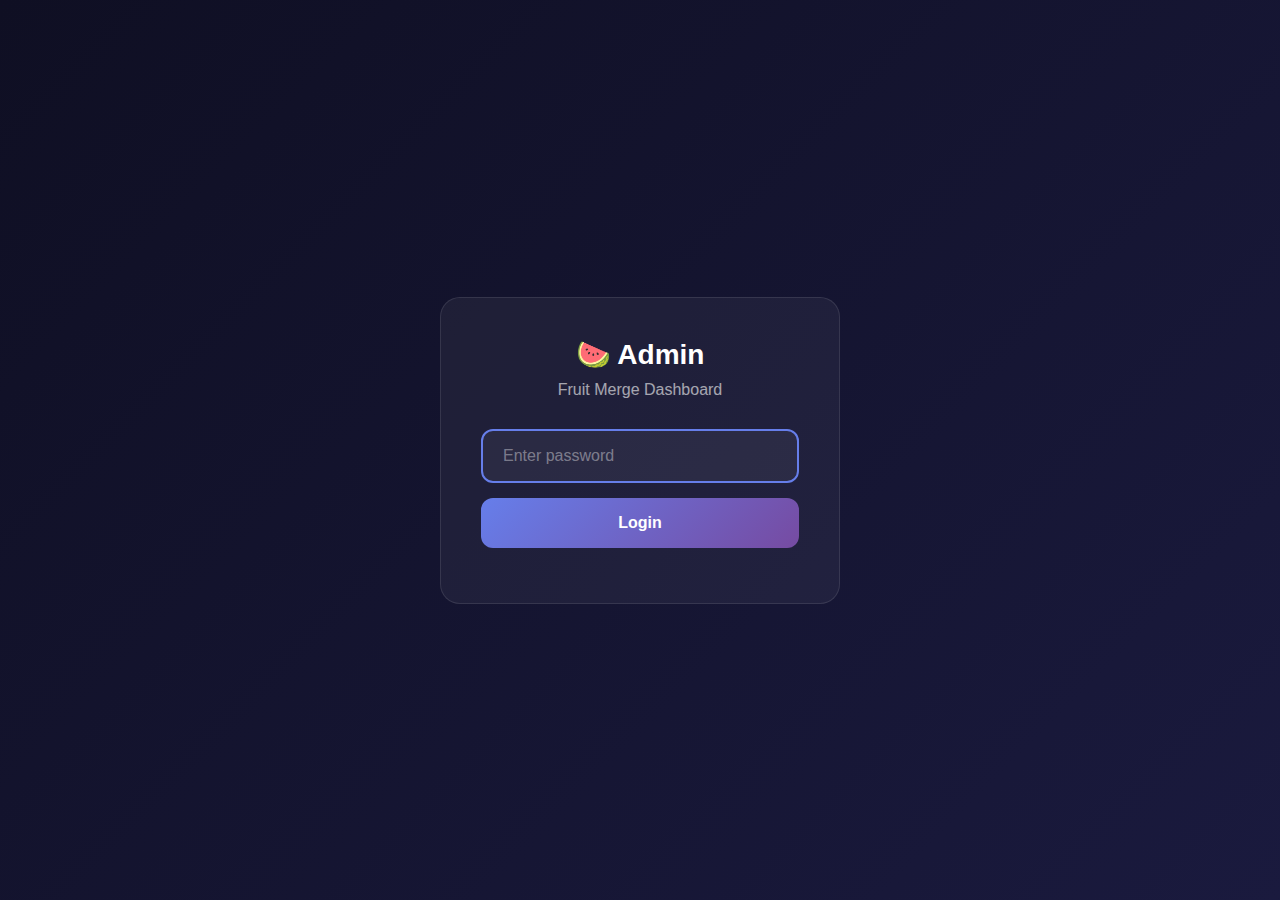
<file: admin.html>
<!DOCTYPE html>
<html lang="en">
<head>
    <meta charset="UTF-8">
    <meta name="viewport" content="width=device-width, initial-scale=1.0">
    <title>🍉 Admin Dashboard</title>
    <style>
        * { margin: 0; padding: 0; box-sizing: border-box; }
        
        body {
            font-family: -apple-system, BlinkMacSystemFont, 'Segoe UI', Roboto, sans-serif;
            background: linear-gradient(135deg, #0f0f23 0%, #1a1a3e 100%);
            min-height: 100vh;
            color: #fff;
        }
        
        /* Login */
        #login {
            display: flex;
            justify-content: center;
            align-items: center;
            min-height: 100vh;
            padding: 20px;
        }
        
        .login-box {
            background: rgba(255,255,255,0.05);
            border: 1px solid rgba(255,255,255,0.1);
            border-radius: 20px;
            padding: 40px;
            width: 100%;
            max-width: 400px;
            text-align: center;
        }
        
        .login-box h1 { font-size: 28px; margin-bottom: 10px; }
        .login-box p { opacity: 0.6; margin-bottom: 30px; }
        
        .login-box input {
            width: 100%;
            padding: 16px 20px;
            border: 2px solid rgba(255,255,255,0.1);
            border-radius: 12px;
            background: rgba(255,255,255,0.05);
            color: #fff;
            font-size: 16px;
            margin-bottom: 15px;
            transition: border-color 0.2s;
        }
        
        .login-box input:focus {
            outline: none;
            border-color: #667eea;
        }
        
        .login-box input::placeholder { color: rgba(255,255,255,0.4); }
        
        .login-box button {
            width: 100%;
            padding: 16px;
            border: none;
            border-radius: 12px;
            background: linear-gradient(135deg, #667eea 0%, #764ba2 100%);
            color: #fff;
            font-size: 16px;
            font-weight: 600;
            cursor: pointer;
            transition: transform 0.2s, opacity 0.2s;
        }
        
        .login-box button:hover { opacity: 0.9; }
        .login-box button:active { transform: scale(0.98); }
        
        .error { color: #ff6b6b; margin-top: 15px; font-size: 14px; }
        
        /* Dashboard */
        #dashboard { display: none; padding: 20px; max-width: 1600px; margin: 0 auto; }
        
        .header {
            display: flex;
            justify-content: space-between;
            align-items: center;
            margin-bottom: 25px;
            flex-wrap: wrap;
            gap: 15px;
        }
        
        .header h1 { font-size: 24px; }
        .header h1 span { color: #ffd700; }
        
        .header-actions {
            display: flex;
            gap: 10px;
            align-items: center;
        }
        
        .header-actions label {
            display: flex;
            align-items: center;
            gap: 8px;
            font-size: 14px;
            opacity: 0.8;
        }
        
        .refresh-btn {
            padding: 10px 20px;
            border: none;
            border-radius: 8px;
            background: #667eea;
            color: #fff;
            font-size: 14px;
            cursor: pointer;
        }
        
        .last-update { font-size: 13px; opacity: 0.5; }
        
        /* Stats */
        .stats-row {
            display: grid;
            grid-template-columns: repeat(auto-fit, minmax(160px, 1fr));
            gap: 15px;
            margin-bottom: 25px;
        }
        
        .stat-card {
            background: rgba(255,255,255,0.05);
            border: 1px solid rgba(255,255,255,0.08);
            border-radius: 16px;
            padding: 20px;
            text-align: center;
        }
        
        .stat-card .icon { font-size: 28px; margin-bottom: 8px; }
        .stat-card .value { 
            font-size: 32px; 
            font-weight: 700; 
            background: linear-gradient(135deg, #ffd700, #ffaa00);
            -webkit-background-clip: text;
            -webkit-text-fill-color: transparent;
        }
        .stat-card .label { font-size: 12px; opacity: 0.6; margin-top: 5px; text-transform: uppercase; }
        
        /* Week Banner */
        .week-banner {
            background: linear-gradient(135deg, rgba(255,215,0,0.2), rgba(255,107,107,0.1));
            border: 1px solid rgba(255,215,0,0.3);
            border-radius: 12px;
            padding: 15px 20px;
            margin-bottom: 20px;
        }
        
        .week-info {
            display: flex;
            justify-content: space-between;
            align-items: center;
            flex-wrap: wrap;
            gap: 10px;
        }
        
        .week-label { color: #ffd700; }
        .week-countdown { 
            background: rgba(255,107,107,0.3);
            padding: 5px 12px;
            border-radius: 20px;
            font-size: 13px;
            color: #ff6b6b;
        }
        
        /* Panels */
        .panels {
            display: grid;
            grid-template-columns: repeat(auto-fit, minmax(400px, 1fr));
            gap: 20px;
        }
        
        .panel {
            background: rgba(255,255,255,0.03);
            border: 1px solid rgba(255,255,255,0.08);
            border-radius: 16px;
            overflow: hidden;
        }
        
        .panel-header {
            padding: 16px 20px;
            border-bottom: 1px solid rgba(255,255,255,0.08);
            font-weight: 600;
            display: flex;
            justify-content: space-between;
            align-items: center;
        }
        
        .panel-header .count {
            background: rgba(255,255,255,0.1);
            padding: 4px 10px;
            border-radius: 20px;
            font-size: 12px;
        }
        
        .panel-body { padding: 15px; max-height: 400px; overflow-y: auto; }
        
        /* Table styles */
        table { width: 100%; border-collapse: collapse; }
        
        th, td { 
            padding: 12px 10px; 
            text-align: left; 
            border-bottom: 1px solid rgba(255,255,255,0.05);
            font-size: 13px;
        }
        
        th { 
            font-size: 11px; 
            text-transform: uppercase; 
            opacity: 0.5; 
            font-weight: 500;
        }
        
        tr:hover { background: rgba(255,255,255,0.02); }
        
        .online-dot {
            width: 8px;
            height: 8px;
            background: #00ff88;
            border-radius: 50%;
            display: inline-block;
            margin-right: 8px;
            box-shadow: 0 0 8px #00ff88;
            animation: pulse 2s infinite;
        }
        
        @keyframes pulse {
            0%, 100% { opacity: 1; transform: scale(1); }
            50% { opacity: 0.6; transform: scale(0.9); }
        }
        
        .badge {
            padding: 4px 10px;
            border-radius: 20px;
            font-size: 11px;
            font-weight: 600;
        }
        
        .badge-green { background: rgba(0,255,136,0.2); color: #00ff88; }
        .badge-gold { background: rgba(255,215,0,0.2); color: #ffd700; }
        .badge-purple { background: rgba(147,112,219,0.2); color: #9370db; }
        
        .name.vvip {
            background: linear-gradient(90deg, #ff0000, #ff7f00, #ffff00, #00ff00, #00bfff, #8b00ff);
            background-size: 200% auto;
            -webkit-background-clip: text;
            -webkit-text-fill-color: transparent;
            animation: rainbow 2s linear infinite;
        }
        
        @keyframes rainbow {
            to { background-position: 200% center; }
        }
        .badge-blue { background: rgba(102,126,234,0.2); color: #667eea; }
        .badge-pink { background: rgba(240,147,251,0.2); color: #f093fb; }
        
        .medal { font-size: 16px; }
        
        .user-info {
            display: flex;
            align-items: center;
            gap: 8px;
        }
        
        .user-info .avatar { font-size: 18px; }
        .user-info .name { font-weight: 500; }
        .user-info .id { font-size: 11px; opacity: 0.4; }
        
        .empty { 
            text-align: center; 
            padding: 40px; 
            opacity: 0.4;
            font-size: 14px;
        }
        
        /* Activity */
        .activity-item {
            padding: 12px;
            border-radius: 10px;
            background: rgba(255,255,255,0.02);
            margin-bottom: 8px;
            border-left: 3px solid #667eea;
        }
        
        .activity-item .content { margin-bottom: 4px; }
        .activity-item .time { font-size: 11px; opacity: 0.4; }
        
        /* Responsive */
        @media (max-width: 900px) {
            .panels { grid-template-columns: 1fr; }
            .stat-card .value { font-size: 26px; }
        }
        
        /* Scrollbar */
        ::-webkit-scrollbar { width: 6px; }
        ::-webkit-scrollbar-track { background: transparent; }
        ::-webkit-scrollbar-thumb { background: rgba(255,255,255,0.1); border-radius: 3px; }
    </style>
</head>
<body>
    <!-- Login -->
    <div id="login">
        <div class="login-box">
            <h1>🍉 Admin</h1>
            <p>Fruit Merge Dashboard</p>
            <input type="password" id="password" placeholder="Enter password" autofocus>
            <button onclick="login()">Login</button>
            <div class="error" id="error"></div>
        </div>
    </div>
    
    <!-- Dashboard -->
    <div id="dashboard">
        <div class="header">
                    <div style="display:flex; justify-content:space-between; align-items:center; margin-bottom:20px;">
                        <h1>🍉 Fruit Merge <span>Admin</span></h1>
                        <button onclick="showAdminTools()" style="padding:10px 15px;border:none;border-radius:8px;background:#ff6b6b;color:#fff;cursor:pointer;">
                            🛠️ Tools
                        </button>
                    </div>
            <div class="header-actions">
                <span class="last-update" id="lastUpdate">--</span>
                <label>
                    <input type="checkbox" id="autoRefresh" checked>
                    Auto (30s)
                </label>
                <button class="refresh-btn" onclick="fetchData()">🔄 Refresh</button>
            </div>
        </div>
        
        <!-- Week Info Banner -->
        <div class="week-banner" id="weekBanner">
            <div class="week-info">
                <span class="week-label">📅 Current Week: <strong id="currentWeek">--</strong></span>
                <span class="week-countdown" id="weekCountdown">-- until reset</span>
            </div>
        </div>
        
        <!-- Stats -->
        <div class="stats-row">
            <div class="stat-card">
                <div class="icon">👥</div>
                <div class="value" id="sOnline">0</div>
                <div class="label">Online Now</div>
            </div>
            <div class="stat-card">
                <div class="icon">👤</div>
                <div class="value" id="sUsers">0</div>
                <div class="label">Total Users</div>
            </div>
            <div class="stat-card">
                <div class="icon">🎮</div>
                <div class="value" id="sGames">0</div>
                <div class="label">Games Played</div>
            </div>
            <div class="stat-card">
                <div class="icon">💰</div>
                <div class="value" id="sRevenue">0</div>
                <div class="label">Revenue (XTR)</div>
            </div>
            <div class="stat-card">
                <div class="icon">💳</div>
                <div class="value" id="sPayments">0</div>
                <div class="label">Payments</div>
            </div>
        </div>
        
        <!-- Panels -->
        <div class="panels">
            <!-- Online -->
            <div class="panel">
                <div class="panel-header">
                    <span>👥 Online Users</span>
                    <span class="count" id="onlineCount">0</span>
                </div>
                <div class="panel-body">
                    <table><thead><tr><th>User</th><th>Score</th><th>Time</th></tr></thead>
                    <tbody id="tblOnline"></tbody></table>
                    <div class="empty" id="noOnline">No users online</div>
                </div>
            </div>
            
            <!-- Payments -->
            <div class="panel">
                <div class="panel-header">
                    <span>💰 Recent Payments</span>
                    <span class="count" id="paymentCount">0</span>
                </div>
                <div class="panel-body">
                    <table><thead><tr><th>User</th><th>Item</th><th>Amount</th><th>Time</th></tr></thead>
                    <tbody id="tblPayments"></tbody></table>
                    <div class="empty" id="noPayments">No payments yet</div>
                </div>
            </div>
            
            <!-- Weekly Leaderboard -->
            <div class="panel">
                <div class="panel-header">
                    <span>🏆 Weekly Leaderboard</span>
                    <button onclick="resetWeek()" style="padding:5px 10px;border:none;border-radius:5px;background:#ff6b6b;color:#fff;cursor:pointer;font-size:11px;">Reset</button>
                </div>
                <div class="panel-body">
                    <table><thead><tr><th>#</th><th>Player</th><th>Score</th></tr></thead>
                    <tbody id="tblWeekly"></tbody></table>
                    <div class="empty" id="noWeekly">No scores this week</div>
                </div>
            </div>
            
            <!-- All-Time Leaderboard -->
            <div class="panel">
                <div class="panel-header">
                    <span>👑 All-Time Best</span>
                </div>
                <div class="panel-body">
                    <table><thead><tr><th>#</th><th>Player</th><th>Score</th></tr></thead>
                    <tbody id="tblAllTime"></tbody></table>
                    <div class="empty" id="noAllTime">No scores yet</div>
                </div>
            </div>
            
            <!-- Top Spenders -->
            <div class="panel">
                <div class="panel-header">
                    <span>💎 Top Spenders</span>
                </div>
                <div class="panel-body">
                    <table><thead><tr><th>#</th><th>User</th><th>Spent</th></tr></thead>
                    <tbody id="tblSpenders"></tbody></table>
                    <div class="empty" id="noSpenders">No purchases yet</div>
                </div>
            </div>
            
            <!-- Activity -->
            <div class="panel" style="grid-column: 1 / -1;">
                <div class="panel-header">
                    <span>📋 Activity Log</span>
                </div>
                <div class="panel-body" id="activityLog"></div>
            </div>
        </div>
    </div>
    
    <script>
        const API = 'https://fruit-merge-backend-7p5k.onrender.com';
        let pw = '';
        let timer = null;
        
        // Enter key login
        document.getElementById('password').addEventListener('keydown', e => {
            if (e.key === 'Enter') login();
        });
        
        function login() {
            pw = document.getElementById('password').value;
            if (!pw) return;
            
            fetch(`${API}/api/admin/dashboard?password=${pw}`)
                .then(r => {
                    if (!r.ok) throw new Error('Wrong password');
                    return r.json();
                })
                .then(data => {
                    document.getElementById('login').style.display = 'none';
                    document.getElementById('dashboard').style.display = 'block';
                    render(data);
                    startTimer();
                })
                .catch(e => {
                    document.getElementById('error').textContent = e.message;
                });
        }
        
        function fetchData() {
            fetch(`${API}/api/admin/dashboard?password=${pw}`)
                .then(r => r.json())
                .then(render)
                .catch(e => console.error(e));
        }
        
        function startTimer() {
            const cb = document.getElementById('autoRefresh');
            const setup = () => {
                if (timer) clearInterval(timer);
                if (cb.checked) timer = setInterval(fetchData, 30000);
            };
            cb.addEventListener('change', setup);
            setup();
        }
        
        function render(d) {
            const s = d.stats || {};
            document.getElementById('sOnline').textContent = s.onlineUsers || 0;
            document.getElementById('sUsers').textContent = s.totalUsers || 0;
            document.getElementById('sGames').textContent = s.totalGamesPlayed || 0;
            document.getElementById('sRevenue').textContent = s.totalRevenue || 0;
            document.getElementById('sPayments').textContent = s.totalPayments || 0;
            
            // Week info
            document.getElementById('currentWeek').textContent = d.currentWeek || '--';
            
            // Countdown
            const ms = d.timeUntilReset || 0;
            if (ms > 0) {
                const days = Math.floor(ms / 86400000);
                const hours = Math.floor((ms % 86400000) / 3600000);
                const mins = Math.floor((ms % 3600000) / 60000);
                let countdownText = '';
                if (days > 0) countdownText = `${days}d ${hours}h until reset`;
                else if (hours > 0) countdownText = `${hours}h ${mins}m until reset`;
                else countdownText = `${mins}m until reset`;
                document.getElementById('weekCountdown').textContent = countdownText;
            } else {
                document.getElementById('weekCountdown').textContent = 'Resetting soon...';
            }
            
            // Online
            const online = d.onlineUsers || [];
            document.getElementById('onlineCount').textContent = online.length;
            document.getElementById('noOnline').style.display = online.length ? 'none' : 'block';
            document.getElementById('tblOnline').innerHTML = online.map(u => `
                <tr>
                    <td>
                        <div class="user-info">
                            <span class="online-dot"></span>
                            <span class="avatar">${u.avatar || '🎮'}</span>
                            <div>
                                <div class="name">${esc(u.username || 'Unknown')}</div>
                                <div class="id">ID: ${u.odairy || u.userId || '?'}</div>
                            </div>
                        </div>
                    </td>
                    <td><span class="badge badge-gold">${u.score || 0}</span></td>
                    <td>${dur(Date.now() - u.joinedAt)}</td>
                </tr>
            `).join('');
            
            // Payments
            const pays = d.recentPayments || [];
            document.getElementById('paymentCount').textContent = pays.length;
            document.getElementById('noPayments').style.display = pays.length ? 'none' : 'block';
            document.getElementById('tblPayments').innerHTML = pays.map(p => `
                <tr>
                    <td>
                        <div class="user-info">
                            <div>
                                <div class="name">${esc(p.username || 'Unknown')}</div>
                                ${p.telegramUsername ? `<div class="id">@${p.telegramUsername}</div>` : ''}
                            </div>
                        </div>
                    </td>
                    <td>${(p.item || '').split(':')[0] || 'item'}</td>
                    <td><span class="badge badge-green">${p.amount} ⭐</span></td>
                    <td>${time(p.timestamp)}</td>
                </tr>
            `).join('');
            
            // Weekly Leaderboard
            const weekly = d.weeklyLeaderboard || [];
            document.getElementById('noWeekly').style.display = weekly.length ? 'none' : 'block';
            document.getElementById('tblWeekly').innerHTML = weekly.slice(0, 20).map((p, i) => `
                <tr>
                    <td><span class="medal">${i < 3 ? ['🥇','🥈','🥉'][i] : i+1}</span></td>
                    <td>
                        <div class="user-info">
                            <span class="avatar">${p.isVVIP ? '👑' : (p.avatar || '🎮')}</span>
                            <div>
                                <div class="name ${p.isVVIP ? 'vvip' : ''}">${esc(p.username || 'Unknown')}</div>
                            </div>
                        </div>
                    </td>
                    <td><span class="badge badge-gold">${(p.score || 0).toLocaleString()}</span></td>
                </tr>
            `).join('');
            
            // All-Time Leaderboard
            const allTime = d.allTimeLeaderboard || [];
            document.getElementById('noAllTime').style.display = allTime.length ? 'none' : 'block';
            document.getElementById('tblAllTime').innerHTML = allTime.slice(0, 20).map((p, i) => `
                <tr>
                    <td><span class="medal">${i < 3 ? ['🥇','🥈','🥉'][i] : i+1}</span></td>
                    <td>
                        <div class="user-info">
                            <span class="avatar">${p.isVVIP ? '👑' : (p.avatar || '🎮')}</span>
                            <div>
                                <div class="name ${p.isVVIP ? 'vvip' : ''}">${esc(p.username || 'Unknown')}</div>
                            </div>
                        </div>
                    </td>
                    <td><span class="badge badge-purple">${(p.score || 0).toLocaleString()}</span></td>
                </tr>
            `).join('');
            
            // Spenders
            const spenders = d.topSpenders || [];
            document.getElementById('noSpenders').style.display = spenders.length ? 'none' : 'block';
            document.getElementById('tblSpenders').innerHTML = spenders.map((s, i) => `
                <tr>
                    <td>${i + 1}</td>
                    <td>
                        <div class="user-info">
                            <div>
                                <div class="name">${esc(s.username || 'Unknown')}</div>
                                ${s.telegramUsername ? `<div class="id">@${s.telegramUsername}</div>` : ''}
                            </div>
                        </div>
                    </td>
                    <td><span class="badge badge-green">${s.totalSpent || 0} ⭐</span></td>
                </tr>
            `).join('');
            
            // Activity
            const acts = d.recentActivity || [];
            document.getElementById('activityLog').innerHTML = acts.length ? acts.map(a => `
                <div class="activity-item">
                    <div class="content">
                        <span class="badge ${getBadge(a.type)}">${a.type.replace(/_/g, ' ')}</span>
                        ${fmtActivity(a)}
                    </div>
                    <div class="time">${time(a.timestamp)}</div>
                </div>
            `).join('') : '<div class="empty">No activity</div>';
            
            document.getElementById('lastUpdate').textContent = `Updated: ${new Date().toLocaleTimeString()}`;
        }
        
        async function resetWeek() {
            if (!confirm('Reset this week\'s leaderboard? This cannot be undone!')) return;
            
            try {
                const res = await fetch(`${API}/api/admin/reset-week?password=${pw}`, { method: 'POST' });
                const data = await res.json();
                alert(data.message || 'Week reset!');
                fetchData();
            } catch (e) {
                alert('Error: ' + e.message);
            }
        }
        
        function esc(s) { return String(s || '').replace(/</g, '&lt;').replace(/>/g, '&gt;'); }
        
        // ========== ADMIN TOOLS ==========
        function showAdminTools() {
            const modal = document.createElement('div');
            modal.id = 'admin-tools-modal';
            modal.innerHTML = `
                <div style="position:fixed;inset:0;background:rgba(0,0,0,0.9);z-index:10000;display:flex;justify-content:center;align-items:center;padding:20px;">
                    <div style="background:linear-gradient(135deg,#1a1a2e,#16213e);border-radius:20px;padding:25px;max-width:400px;width:100%;">
                        <div style="display:flex;justify-content:space-between;align-items:center;margin-bottom:20px;">
                            <h2 style="margin:0;">🛠️ Admin Tools</h2>
                            <button onclick="document.getElementById('admin-tools-modal').remove()" style="background:none;border:none;color:white;font-size:24px;cursor:pointer;">&times;</button>
                        </div>
                        
                        <div style="display:flex;flex-direction:column;gap:10px;">
                            <button onclick="checkDuplicates()" class="tool-btn">🔍 Check Duplicate Users</button>
                            <button onclick="clearGuestUsers()" class="tool-btn warning">🗑️ Clear Guest Users</button>
                            <button onclick="resetAllData()" class="tool-btn danger">⚠️ Reset ALL Data</button>
                            <button onclick="forceSync()" class="tool-btn">💾 Force Save Data</button>
                        </div>
                        
                        <div id="tool-result" style="margin-top:20px;padding:15px;background:rgba(255,255,255,0.05);border-radius:10px;display:none;"></div>
                    </div>
                </div>
                <style>
                    .tool-btn{padding:15px;border:none;border-radius:10px;background:linear-gradient(135deg,#667eea,#764ba2);color:white;font-size:14px;cursor:pointer;text-align:left;}
                    .tool-btn:hover{opacity:0.9;}
                    .tool-btn.warning{background:linear-gradient(135deg,#f39c12,#e74c3c);}
                    .tool-btn.danger{background:linear-gradient(135deg,#e74c3c,#c0392b);}
                </style>
            `;
            document.body.appendChild(modal);
        }
        
        async function checkDuplicates() {
            const result = document.getElementById('tool-result');
            result.style.display = 'block';
            result.innerHTML = 'Checking...';
            
            try {
                const res = await fetch(API + '/api/admin/clear-duplicates?password=' + pw, { method: 'POST' });
                const data = await res.json();
                result.innerHTML = `
                    <p>✅ Check complete!</p>
                    <p>👤 Real users (Telegram): <strong>${data.realUsers}</strong></p>
                    <p>👻 Guest users: <strong>${data.guestUsers}</strong></p>
                    <p>📊 Total: <strong>${data.before}</strong></p>
                `;
            } catch (e) {
                result.innerHTML = '❌ Error: ' + e.message;
            }
        }
        
        async function clearGuestUsers() {
            if (!confirm('Delete all guest users? This cannot be undone.')) return;
            
            const result = document.getElementById('tool-result');
            result.style.display = 'block';
            result.innerHTML = 'Clearing...';
            
            // Note: This would require a backend endpoint to actually delete guest users
            result.innerHTML = '⚠️ To clear guest users, you need to manually delete them from data.json or add the delete endpoint.';
        }
        
        async function resetAllData() {
            if (!confirm('⚠️ WARNING: This will delete ALL data!\n\nType "RESET" to confirm.')) return;
            
            const confirmText = prompt('Type RESET_ALL_DATA to confirm:');
            if (confirmText !== 'RESET_ALL_DATA') {
                alert('Cancelled.');
                return;
            }
            
            const result = document.getElementById('tool-result');
            result.style.display = 'block';
            result.innerHTML = 'Resetting...';
            
            try {
                const res = await fetch(API + '/api/admin/reset-all?password=' + pw, { 
                    method: 'POST',
                    headers: { 'Content-Type': 'application/json' },
                    body: JSON.stringify({ confirm: 'RESET_ALL_DATA' })
                });
                const data = await res.json();
                result.innerHTML = data.success ? '✅ All data has been reset!' : '❌ ' + data.error;
                if (data.success) fetchData();
            } catch (e) {
                result.innerHTML = '❌ Error: ' + e.message;
            }
        }
        
        async function forceSync() {
            const result = document.getElementById('tool-result');
            result.style.display = 'block';
            result.innerHTML = 'Saving...';
            
            try {
                const res = await fetch(API + '/api/admin/save?password=' + pw, { method: 'POST' });
                const data = await res.json();
                result.innerHTML = data.success ? '✅ Data saved!' : '❌ ' + data.error;
            } catch (e) {
                result.innerHTML = '❌ Error: ' + e.message;
            }
        }
        
        function time(ts) {
            if (!ts) return '--';
            const d = new Date(ts);
            return d.toLocaleTimeString();
        }
        
        function dur(ms) {
            const m = Math.floor(ms / 60000);
            if (m < 60) return m + 'm';
            return Math.floor(m / 60) + 'h ' + (m % 60) + 'm';
        }
        
        function getBadge(type) {
            if (type.includes('payment')) return 'badge-green';
            if (type.includes('game')) return 'badge-gold';
            if (type.includes('new')) return 'badge-pink';
            return 'badge-blue';
        }
        
        function fmtActivity(a) {
            const d = a.data || {};
            const name = esc(d.username || d.odairy || 'Someone');
            switch (a.type) {
                case 'payment': return `<b>${name}</b> paid ${d.amount}⭐ for ${(d.item||'').split(':')[0]}`;
                case 'new_user': return `<b>${name}</b> joined! 🎉`;
                case 'game_start': return `<b>${name}</b> started playing`;
                case 'game_end': return `<b>${name}</b> scored <b>${d.score}</b>`;
                case 'user_online': return `<b>${name}</b> came online`;
                case 'user_offline': return `<b>${name}</b> went offline`;
                default: return JSON.stringify(d);
            }
        }
    </script>
</body>
</html>
</file>
